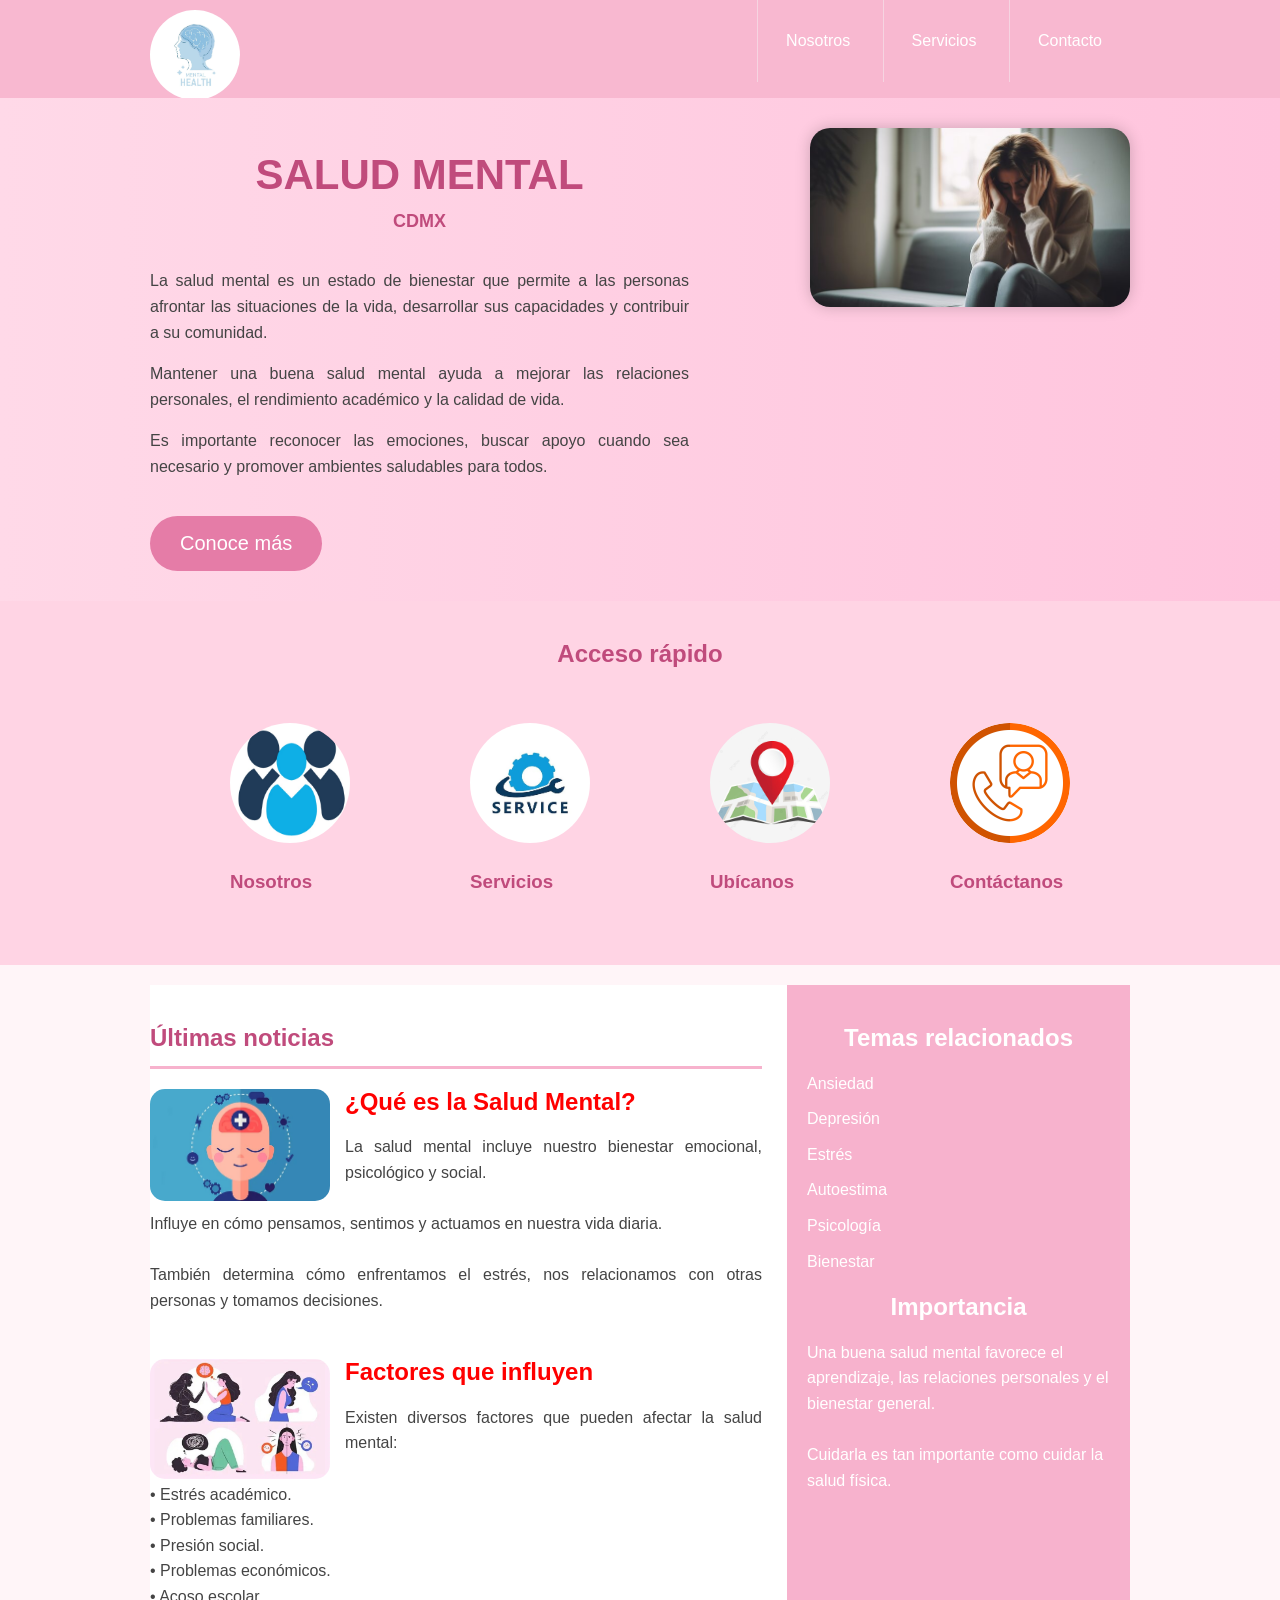
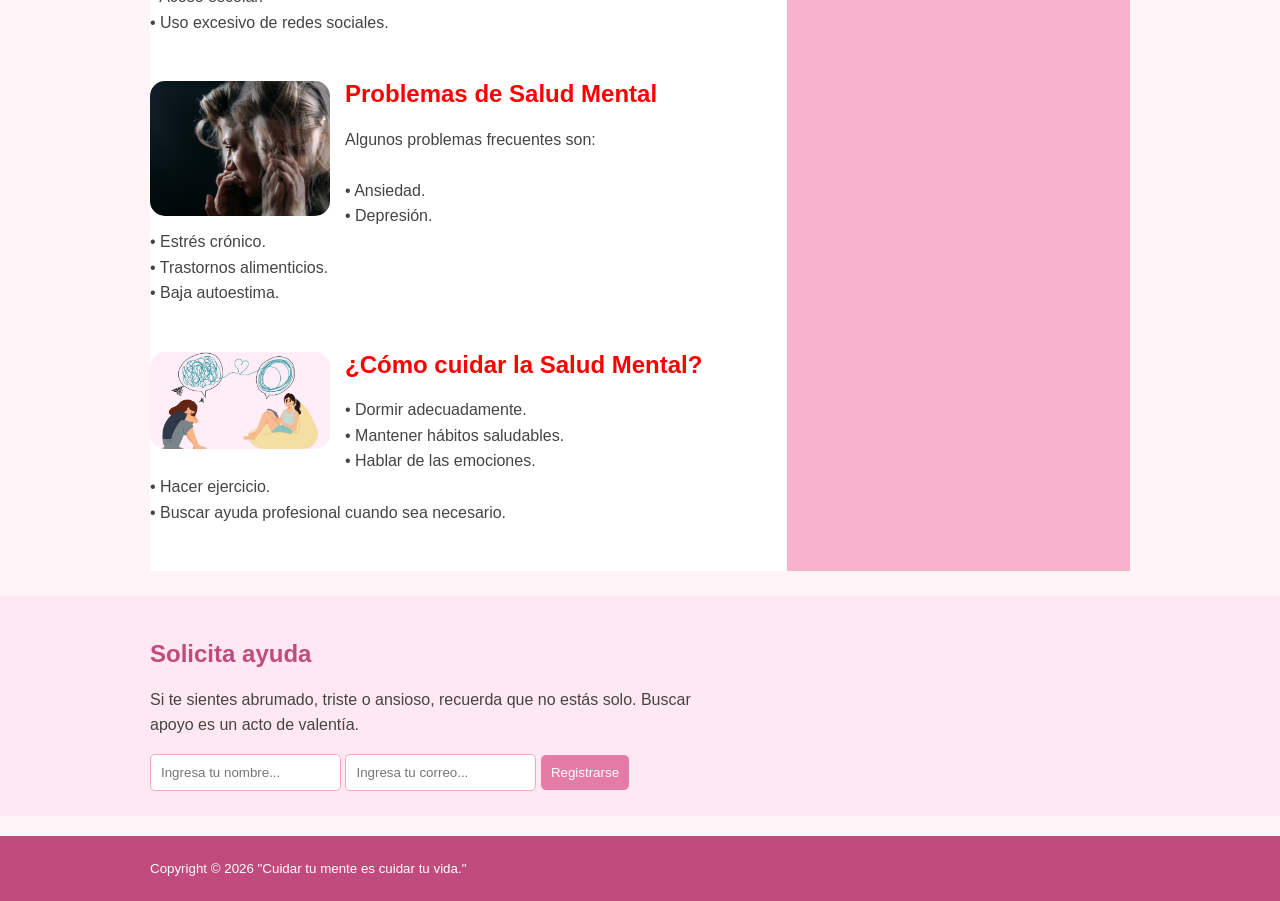
<file: index.html>
<!DOCTYPE html>
<html lang="es">
<head>
    <meta charset="UTF-8">
    <title>Proyecto Salud Mental</title>
    <link rel="stylesheet" href="estilo.css">
</head>

<body>

<header class="encabezado">
    <div class="contenedor">

        <a href="#" class="logo">
            <img src="logo.jpg" alt="Logotipo Salud Mental">
        </a>

        <nav>
            <ul>
                <li><a href="nosotros.html">Nosotros</a></li>
                <li><a href="servicios.html">Servicios</a></li>
                <li><a href="contacto.html">Contacto</a></li>
            </ul>
        </nav>

    </div>
</header>

<div class="presentacion">

    <div class="contenedor">

        <div class="introduccion-presentacion">

            <h1>SALUD MENTAL <br><span>CDMX</span></h1>

            <p>
            La salud mental es un estado de bienestar que permite a las personas
            afrontar las situaciones de la vida, desarrollar sus capacidades y
            contribuir a su comunidad.
            </p>

            <p>
            Mantener una buena salud mental ayuda a mejorar las relaciones
            personales, el rendimiento académico y la calidad de vida.
            </p>

            <p>
            Es importante reconocer las emociones, buscar apoyo cuando sea
            necesario y promover ambientes saludables para todos.
            </p>

            <a href="https://www.who.int/es/news-room/fact-sheets/detail/mental-health-strengthening-our-response"
            class="aprender-mas"
            target="_blank">
            Conoce más
            </a>

        </div>

        <img src="salud.jpg" alt="Salud Mental">

    </div>

</div>

<section class="acceso-rapido">
    <div class="contenedor">

        <h2>Acceso rápido</h2>

        <ul>
            <figure>
                <a href="#"><img src="nosotros.jpg" alt="Nosotros"></a>
                <figcaption><h3><a href="nosotros.html">Nosotros</a></h3></figcaption>
            </figure>

            <figure>
                <a href="#"><img src="servicios.jpg" alt="Servicios"></a>
                <figcaption><h3><a href="servicios.html">Servicios</a></h3></figcaption>
            </figure>

            <figure>
                <a href="#"><img src="ubicacion.jpg" alt="Ubicación"></a>
                <figcaption><h3><a href="ubicacion.html">Ubícanos</a></h3></figcaption>
            </figure>

            <figure>
                <a href="#"><img src="contacto.jpg" alt="Contacto"></a>
                <figcaption><h3><a href="contacto.html">Contáctanos</a></h3></figcaption>
            </figure>
        </ul>

    </div>
</section>

<div class="bloque-contenido">
    <div class="contenedor">

        <main class="articulos">

            <h2>Últimas noticias</h2>

            <article>
                <img src="concepto.jpg" alt="Concepto Salud Mental">

                <h1><a href="#">¿Qué es la Salud Mental?</a></h1>

                <p>
                La salud mental incluye nuestro bienestar emocional,
                psicológico y social.

                <br><br>

                Influye en cómo pensamos, sentimos y actuamos en nuestra vida diaria.

                <br><br>

                También determina cómo enfrentamos el estrés, nos relacionamos
                con otras personas y tomamos decisiones.
                </p>
            </article>

            <article>
                <img src="factores.jpg" alt="Factores">

                <h1><a href="#">Factores que influyen</a></h1>

                <p>
                Existen diversos factores que pueden afectar la salud mental:

                <br><br>

                • Estrés académico.<br>
                • Problemas familiares.<br>
                • Presión social.<br>
                • Problemas económicos.<br>
                • Acoso escolar.<br>
                • Uso excesivo de redes sociales.
                </p>
            </article>

            <article>
                <img src="transtorno-mental.jpg" alt="Trastornos">

                <h1><a href="#">Problemas de Salud Mental</a></h1>

                <p>
                Algunos problemas frecuentes son:

                <br><br>

                • Ansiedad.<br>
                • Depresión.<br>
                • Estrés crónico.<br>
                • Trastornos alimenticios.<br>
                • Baja autoestima.
                </p>
            </article>

            <article>
                <img src="prevencion.jpg" alt="Prevención">

                <h1><a href="#">¿Cómo cuidar la Salud Mental?</a></h1>

                <p>
                • Dormir adecuadamente.<br>
                • Mantener hábitos saludables.<br>
                • Hablar de las emociones.<br>
                • Hacer ejercicio.<br>
                • Buscar ayuda profesional cuando sea necesario.
                </p>
            </article>

        </main>

        <aside class="complementario">

            <h2>Temas relacionados</h2>

            <ul>
                <li><a href="#">Ansiedad</a></li>
                <li><a href="#">Depresión</a></li>
                <li><a href="#">Estrés</a></li>
                <li><a href="#">Autoestima</a></li>
                <li><a href="#">Psicología</a></li>
                <li><a href="#">Bienestar</a></li>
            </ul>

            <h2>Importancia</h2>

            <p>
            Una buena salud mental favorece el aprendizaje, las relaciones
            personales y el bienestar general.

            <br><br>

            Cuidarla es tan importante como cuidar la salud física.
            </p>

        </aside>

    </div>
</div>

<section class="suscripcion">

    <div class="contenedor">

        <h2>Solicita ayuda</h2>

        <p>
        Si te sientes abrumado, triste o ansioso, recuerda que no estás solo.
        Buscar apoyo es un acto de valentía.
        </p>

        <form action="#">
            <input type="text" placeholder="Ingresa tu nombre..." required>
            <input type="email" placeholder="Ingresa tu correo..." required>
            <input type="submit" value="Registrarse">
        </form>

    </div>

</section>

<footer class="piedepagina">

    <div class="contenedor">

        <small>
        Copyright © 2026 "Cuidar tu mente es cuidar tu vida."
        </small>

    </div>

</footer>

</body>
</html>
</file>
<file: estilo.css>
*{
    box-sizing:border-box;
}

body{
    font-size:16px;
    font-family: Arial, Helvetica, sans-serif;
    line-height:1.6em;
    margin:0;
    background:#fff5f8;
    color:#444;
}

.contenedor{
    width:980px;
    margin:0 auto;
}

/* ENCABEZADO */

.encabezado{
    background:#f8b8d0;
    overflow:hidden;
}

.logo{
    float:left;
    position:relative;
    top:10px;
}

.logo img{
    width:90px;
    border-radius:50%;
}

.encabezado nav{
    float:right;
}

.encabezado nav ul{
    margin:0;
    padding:0;
    list-style:none;
}

.encabezado nav ul li{
    display:inline-block;
}

.encabezado nav ul li a{
    display:block;
    color:#fff;
    padding:28px;
    text-decoration:none;
    border-left:1px solid #f6d4e1;
}

.encabezado nav ul li a:hover{
    background:#f59abc;
}

/* PRESENTACION */

.presentacion{
    background:linear-gradient(to right,#ffd9e8,#ffc4dd);
    overflow:hidden;
    padding:30px 0;
}

.introduccion-presentacion{
    float:left;
    width:55%;
}

.introduccion-presentacion h1{
    color:#c04b7c;
    font-size:42px;
    text-align:center;
    line-height:0.9em;
}

.introduccion-presentacion h1 span{
    font-size:18px;
}

.introduccion-presentacion p{
    text-align:justify;
}

.presentacion img{
    float:right;
    width:320px;
    border-radius:20px;
    box-shadow:0 0 15px rgba(0,0,0,.2);
}

/* BOTON */

a.aprender-mas{
    display:inline-block;
    margin-top:20px;
    padding:15px 30px;
    background:#e57ca7;
    color:white;
    text-decoration:none;
    border-radius:30px;
    font-size:20px;
    transition:.3s;
}

a.aprender-mas:hover{
    background:#cf5b8d;
}

/* ACCESO RAPIDO */
.acceso-rapido ul{
    display: grid;
    grid-template-columns: repeat(4, 1fr);
    gap: 20px;
    text-align: center;
 }
 .acceso-rapido figure img{
    width: 120px;
    height: 120px;
    border-radius: 50%;
}   
.acceso-rapido{
    background:#ffd4e4;
    overflow:hidden;
    padding-bottom:20px;
}

.acceso-rapido h2{
    text-align:center;
    color:#c04b7c;
    padding:20px;
}

.acceso-rapido figure{
    display:inline-block;
    width:24%;
    text-align:center;
}

.acceso-rapido img{
    width:90px;
    border-radius:50%;
}

.acceso-rapido h3 a{
    color:#c04b7c;
    text-decoration:none;
}

/* CONTENIDO */

.bloque-contenido{
    margin-top:20px;
}

.bloque-contenido .contenedor{
    display:table;
}

/* ARTICULOS */

.articulos{
    display:table-cell;
    width:65%;
    background:white;
    padding-right:25px;
}

.articulos h2{
    color:#c04b7c;
    border-bottom:3px solid #f7b2cd;
    padding-bottom:15px;
}

.articulos article{
    margin-bottom:30px;
    overflow:hidden;
}

.articulos img{
    float:left;
    width:180px;
    margin-right:15px;
    border-radius:15px;
}

.articulos article h1{
    margin-top:0;
}

.articulos article h1 a{
    color:#c04b7c;
    text-decoration:none;
}

.articulos article h1 a:hover{
    text-decoration:underline;
}

.articulos p{
    text-align:justify;
}

/* ASIDE */

.complementario{
    display:table-cell;
    width:35%;
    background:#f7b2cd;
    padding:20px;
    color:white;
}

.complementario h2{
    text-align:center;
}

.complementario ul{
    list-style:none;
    padding:0;
}

.complementario li{
    margin-bottom:10px;
}

.complementario li a{
    color:white;
    text-decoration:none;
}

.complementario li a:hover{
    color:#ffeef5;
}

/* SUSCRIPCION */

.suscripcion{
    background:#ffe8f1;
    margin-top:25px;
    padding:25px 0;
    overflow:hidden;
}

.suscripcion h2{
    color:#c04b7c;
}

.suscripcion p{
    width:60%;
}

.suscripcion form{
    margin-top:15px;
}

.suscripcion input{
    padding:10px;
    border:1px solid #f3a7c5;
    border-radius:5px;
}

.suscripcion input[type="submit"]{
    background:#e57ca7;
    color:white;
    border:none;
    cursor:pointer;
}

.suscripcion input[type="submit"]:hover{
    background:#cf5b8d;
}

/* PIE DE PAGINA */

.piedepagina{
    background:#c04b7c;
    padding:20px 0;
    margin-top:20px;
}

.piedepagina .contenedor{
    display:table;
    width:980px;
}

.piedepagina small{
    display:table-cell;
    color:white;
}

.piedepagina nav{
    display:table-cell;
    text-align:right;
}

.piedepagina nav ul{
    list-style:none;
    margin:0;
    padding:0;
}

.piedepagina nav ul li{
    display:inline-block;
    margin-left:15px;
}

.piedepagina nav ul li a{
    color:white;
    text-decoration:none;
}

.piedepagina nav ul li a:hover{
    color:#ffe8f1;
}

/* REDES SOCIALES */

.social{
    position:fixed;
    right:0;
    top:35%;
}

.social a{
    display:block;
    margin-bottom:5px;
}

.social img{
    width:50px;
    border-radius:50%;
    box-shadow:0 0 8px rgba(0,0,0,.2);
}
.articulos article h1 a{
    color:red !important;
    text-decoration:none;
}
</file>
